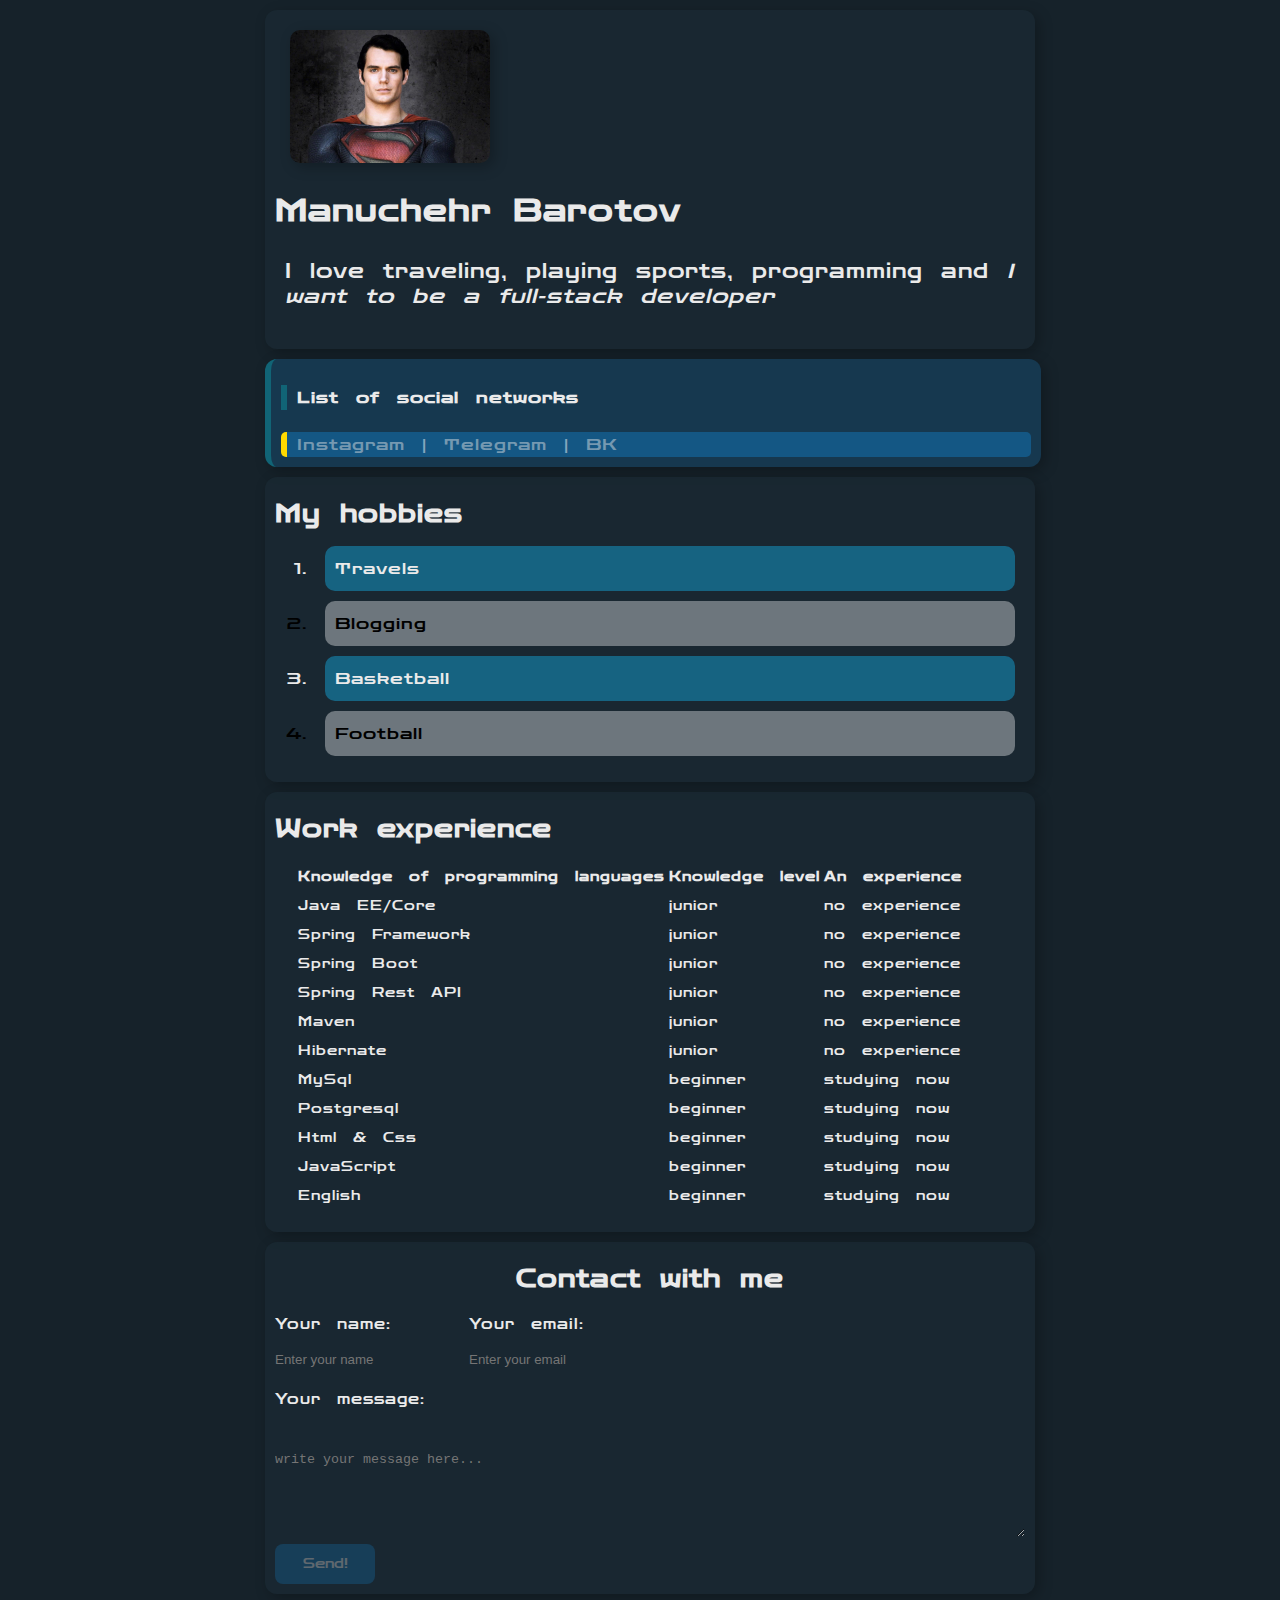
<file: index.html>
<!DOCTYPE html>
<html lang="en ru">
  <head>
    <meta charset="UTF-8" />
    <meta http-equiv="X-UA-Compatible" content="IE=edge" />
    <meta name="viewport" content="width=device-width, initial-scale=1.0" />
    <meta name="keywords" content="vladilen, cv, resume" />
    <meta name="description" content="Это сайт - резюме Баротова Манучехра" />
    <title>Barotov Manuchehr</title>
    <link rel="stylesheet" href="style.css" />
    <link rel="stylesheet" href="fonts.css" />
    <link rel="stylesheet" href="border.css" />
    <link rel="stylesheet" href="cards.css" />
    <link rel="stylesheet" href="linksFor.css">
    <link rel="stylesheet" href="tables_styles.css">
    <link rel="stylesheet" href="display.css">
    <link rel="stylesheet" href="media_for_index.css">
  </head>
  <body class="container contain">

    <div class="p content  font1 di" >
   
   
       
          <div class="cont2  ">
            <img
              class="imageRadius di"
              src="avatar.jpeg"
              alt="Barotov Manuchehr"
              width="200"
            />
            <h2>Manuchehr Barotov</h2>
          </div>

      
          <div class="cont2">

          <p>

            I love traveling, playing sports, programming and <em>I want to be a full-stack developer</em>
          
          </p>
        </div>
  
      
    


    </div>

    <div class="p content border4 di">
    <h4 class="border4">List of social networks</h4>

    <div class="border3">
    <a href="https://www.instagram.com/manu__one/" target="_blank">Instagram</a>
    |
    <a href="https://t.me/+4BTHw3Whq2xkZGMy" target="_blank">Telegram</a>
    |
    <a href="https://vk.com/skywalker_mb" target="_blank"> BK </a>
  </div>
</div>


    <div class="contain">
      <div class="p content di" >
        <h2>My hobbies</h2>

        <ol class="ol">
          <li class="color1">Travels</li>
          <li class="color2">Blogging</li>
          <li class="color4">Basketball</li>
          <li>Football</li>
        </ol>
      </div>



      <div class="p content di">
        <h2>Work experience</h2>

        <table class="table">
          <thead class="border2">
            <tr>
              <th>Knowledge of programming languages</th>
              <th>Knowledge level</th>
              <th>An experience</th>
            </tr>
          </thead>
          <tbody class="tbody">
            <tr>
              <td>Java EE/Core</td>
              <td>junior</td>
              <td>no experience</td>
            </tr>
            <tr>
              <td>Spring Framework</td>
              <td>junior</td>
              <td>no experience</td>
            </tr>
            <tr>
              <td>Spring Boot</td>
              <td>junior</td>
              <td>no experience</td>
            </tr>
            <tr>
              <td>Spring Rest API</td>
              <td>junior</td>
              <td>no experience</td>
            </tr>

            <tr>
              <td>Maven</td>
              <td>junior</td>
              <td>no experience</td>
            </tr>
            <tr>
              <td>Hibernate</td>
              <td>junior</td>
              <td>no experience</td>
            </tr>
            <tr>
              <td>MySql</td>
              <td>beginner</td>
              <td>studying now</td>
            </tr>
            <tr>
              <td>Postgresql</td>
              <td>beginner</td>
              <td>studying now</td>
            </tr>
            <tr>
              <td>Html & Css</td>
              <td>beginner</td>
              <td>studying now</td>
            </tr>

            <tr>
              <td>JavaScript</td>
              <td>beginner</td>
              <td>studying now</td>
            </tr>

            <tr>
              <td>English</td>
              <td>beginner</td>
              <td>studying now</td>
            </tr>

          </tbody>
        </table>
      </div>
    </div>

    <div class="p content  di form"> 
    <h2 >Contact with me</h2>

    <form action="/">
      <div class="form-row">
      <div class="form-group">
        <label for="name">Your name:</label>
        <input type="text" id="name" placeholder="Enter your name" />
      </div>

      <div class="form-group">
        <label for="email">Your email:</label>
        <input type="email" id="email" placeholder="Enter your email" />
      </div>
    </div>

      <div class="form-group">
        <label for="message">Your message:</label>
        <br />
        <textarea
          id="message"
          cols="20"
          rows="5"
          placeholder="write your message here..."
        ></textarea>
      </div>

      <input class="btn" id="send" type="submit" value="Send!" />
    </form>

  </div>

    <br />
    <br />
    <br />
    <br />
    <br />
  </body>
</html>
</file>
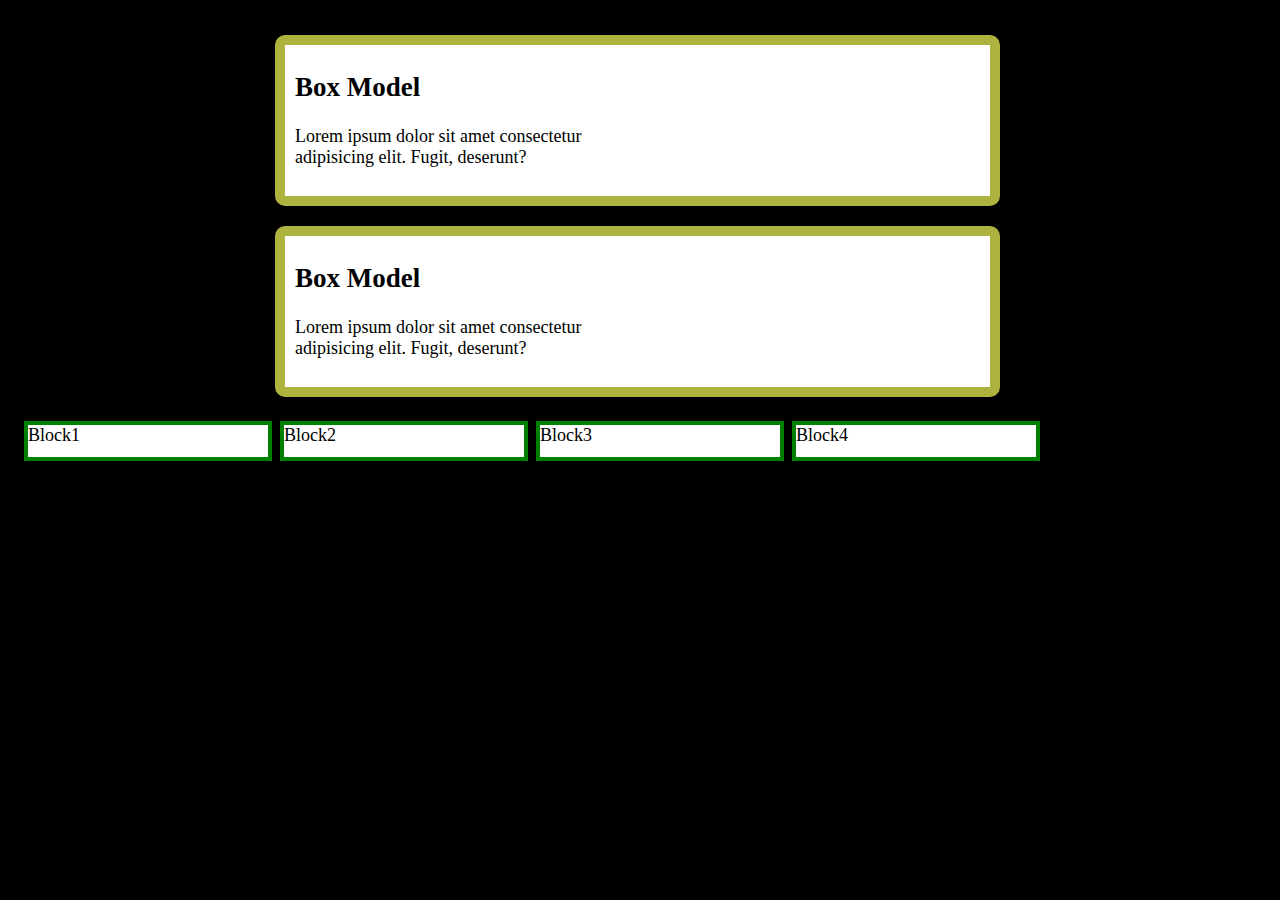
<file: box_model.html>
<!DOCTYPE html>
<html lang="en">
  <head>
    <meta charset="UTF-8" />
    <meta http-equiv="X-UA-Compatible" content="IE=edge" />
    <meta name="viewport" content="width=device-width, initial-scale=1.0" />
    <link rel="stylesheet" href="box-model.css" />
    <title>Box Model</title>
  </head>
  <body>
    <div class="container">
      <div class="bob">
        <h2>Box Model</h2>
        <p>
          Lorem ipsum dolor sit amet consectetur adipisicing elit. Fugit,
          deserunt?
        </p>
      </div>

      <div class="bob">
        <h2>Box Model</h2>
        <p>
          Lorem ipsum dolor sit amet consectetur adipisicing elit. Fugit,
          deserunt?
        </p>
      </div>
    </div>


    <div class="blocks">
        <div class="block">Block1</div>
        <div class="block">Block2</div>
        <div class="block">Block3</div>
        <div class="block">Block4</div>
    </div>
  </body>
</html>
</file>
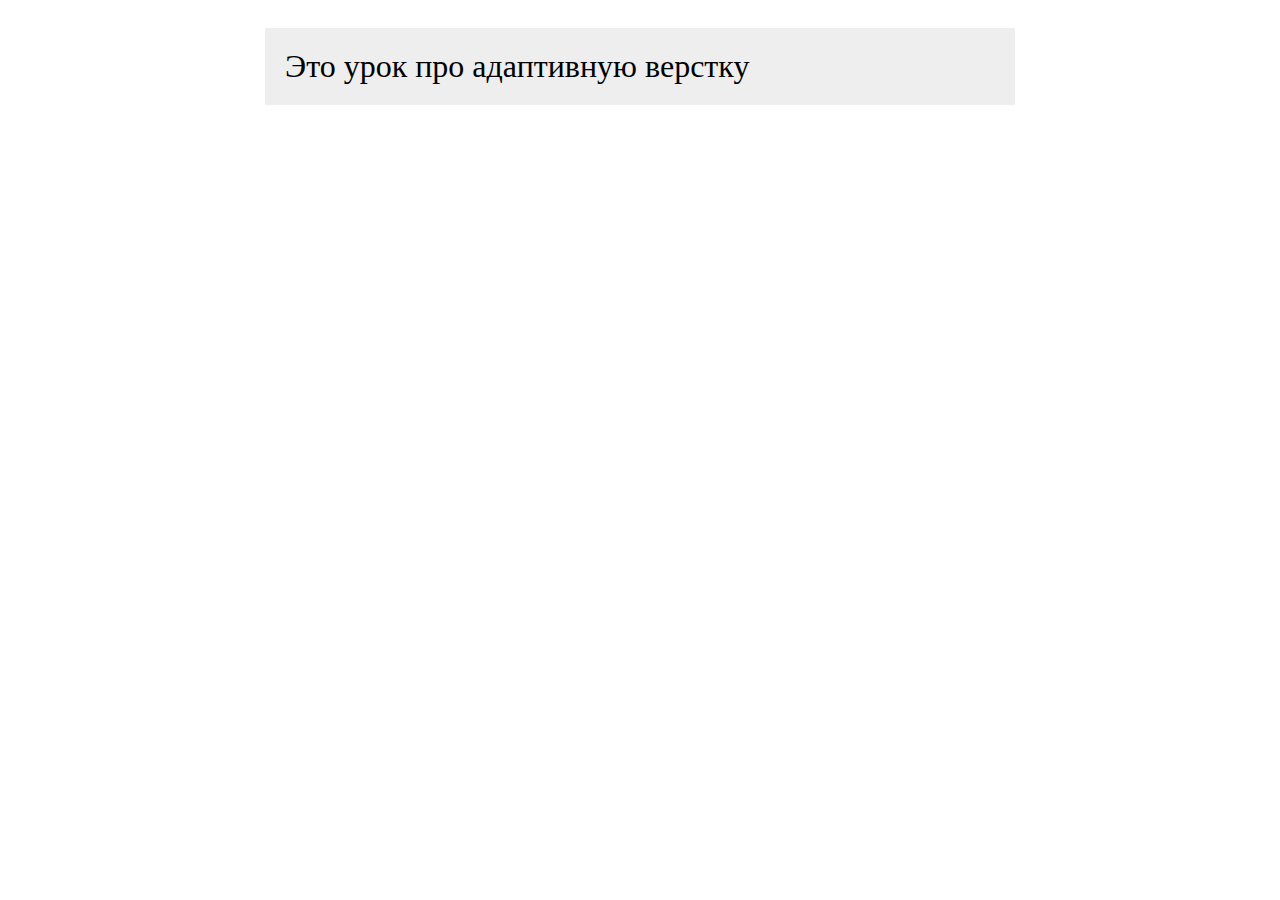
<file: media.html>
<!DOCTYPE html>
<html lang="en">
<head>
    <meta charset="UTF-8">
    <meta http-equiv="X-UA-Compatible" content="IE=edge">
    <meta name="viewport" content="width=device-width, initial-scale=1.0">
    <title>Media</title>
    <link rel="stylesheet" href="media.css">
</head>
<body>
    
    <div class="container">
        <div class="box">
            Это урок про адаптивную верстку
        </div>
    </div>
</body>
</html>
</file>
<file: style.css>
body {
    background: #16222A;  
    
    /* background-color: rgb(205, 163, 152); */
    color: rgba(168, 100, 82, 1);
}

p{
    padding: 10px;
}

.p{
    margin-top:10px;
    color: #eaeaea;
    background-color: #2337444c;
    /* background-color:  rgba(168, 100, 82, 1);; */
    border-radius: 12px;
    box-shadow: 4px 4px 14px rgba(0, 0, 0, 0.25);
}
.imageRadius{
    border-radius: 10px;
    box-shadow: 4px 4px 14px rgba(0, 0, 0, 0.25);
    margin: 15px;
    margin-left: 15px;
    margin-bottom: 5px;
}

.content{
    padding: 5px 10px 10px 10px;
    width:100%;
}

.cont1{
   
   width: 100%;
    height: 100px;
    margin:4px;
}

.cont2 .cont1{
    width: 20%;
   margin:auto;
    box-sizing: border-box;


}
h1{
    font-size: 70px;
    color: #fff;
}

header{
    border: 1px solid grey;
}

.card p {
    font-size: 25px;
}
.card{
    margin:auto;
    max-width: 400px;
    padding: 10px;
    background:#fff;
    margin-bottom: 10px;
}

#hed{
    margin:auto;
    background: #eee;
    padding: 10px;
    border-radius: 10px;
    margin-bottom: 10px;
    width: 500px;
}
.html{
    
    background: orange;
    font-size: 20px;
    color:green;
    border-radius: 16px;
}

.css{
    background: green;
    font-size: 20px;
    color: orange;
    border-radius: 10px;
}

#header , .card, .css{
    margin-bottom: 10px;
    
} 

.container{
    max-width: 750px;
    margin:auto;
}
</file>
<file: fonts.css>
@import url('https://fonts.googleapis.com/css2?family=La+Belle+Aurore&display=swap');
@import url('https://fonts.googleapis.com/css2?family=Zen+Dots&display=swap');
body{
    /* font-family: 'Segoe UI', Tahoma, Geneva, Verdana, sans-serif; */
    /* font-family:La Belle Aurore, sans-serif ; */
    font-family:Zen Dots, sans-serif;
    font-size: 16px;
    line-height: 25px;
    font-weight:normal;
    /* text-decoration:underline; */
    /* font-style: italic; */
    letter-spacing: 1px;
    word-spacing: 10px;
}

.font1{
    font-size: 20px;
    font-weight: normal;
    font-weight: 10px;
}
</file>
<file: border.css>
.border1{
    border-width: 3px;
    border-style: solid;
    border-color: rgb(48, 64, 49);
    border-radius: 16px;
    border-bottom: 15px;
    border-top: 10px;
}

.border2{
    border: 2px solid darkcyan;
    border-radius: 16px;
    align-items: center;
}


.border3{
    border-left: 6px solid rgb(255, 217, 0);
    background:#1373b388;
    padding-left:10px;
    color:rgba(255, 255, 255, 0.495);
    border-radius:5px;
}

.border4{
    border-left: 6px solid rgb(17, 100, 118);
    background: #16384f; 
    padding-left:10px;
}
</file>
<file: cards.css>
.card8{
background: #06beb6;  /* fallback for old browsers */
background: -webkit-linear-gradient(to top, #48b1bf, #06beb6);  /* Chrome 10-25, Safari 5.1-6 */
background: linear-gradient(to top, #48b1bf, #06beb6); /* W3C, IE 10+/ Edge, Firefox 16+, Chrome 26+, Opera 12+, Safari 7+ */
border-radius: 16px;
}

.card3{
background: #CB356B;  /* fallback for old browsers */
background: -webkit-linear-gradient(to top, #BD3F32, #CB356B);  /* Chrome 10-25, Safari 5.1-6 */
background: linear-gradient(to top, #BD3F32, #CB356B); /* W3C, IE 10+/ Edge, Firefox 16+, Chrome 26+, Opera 12+, Safari 7+ */
border-radius: 16px;
}
</file>
<file: linksFor.css>
div{
   transition: all 0.5s; 
}
.di:hover{
    box-shadow: 4px 4px 14px rgba(5, 145, 246, 20);
    size: 1.2rem;
    box-sizing: content-box;
    transition: all 1s;
}

.btn{
    height: 40px;
    width: 100px;
    border-radius: 8px;
    border:none;
    background: #1373b3;
    color:white;
    font-family: inherit;
    opacity:0.3;
}

.btn:hover{
    opacity:1;
    box-shadow: 4px 4px 14px #13b3a3;
    font-size: 1.5rem;
    width: 120px;
    transition: 0.5s;
    position: relative;
}

.btn:active{
    color:#18b313;
}

.btn:visited{
    color: blue;
}

a{
    color: #e4e4e47a;
    text-decoration: none;
}

a:hover{
    color:#d6970e;
    font-size: 1.3rem;
    transition: 0.5s;
}

a:visited{
    color: #4193ff;
}

a:active{
    color:blue;
}
</file>
<file: tables_styles.css>
.table{
    margin:10px;
    padding-left:10px;
    font-size: small;
}

.table  td:hover{
    border-radius: 10px;
    padding:5px;
    margin: 15px;
    box-shadow: 4px 4px 14px rgba(5, 145, 246, 20);
    background-color: rgba(5, 145, 246, 20) ;
    transition: all 1s;
}

.ol li:nth-child(even){
    margin: 10px;
    padding:10px;
    background: rgba(255, 255, 255, 0.367);
    border-radius: 10px;
    color:black;
}

.ol li:nth-child(odd){
    margin: 10px;
    padding:10px;
    background: rgba(23, 102, 133, 0.964);
    border-radius: 10px;
}

.ol li:nth-child(odd):hover{
    box-shadow: 4px 4px 14px rgba(5, 145, 246, 20);
    transition:all 1s;
}
.ol li:nth-child(even):hover{
    box-shadow: 4px 4px 14px rgba(5, 145, 246, 20);
    transition:all 1s;
    
}

.border2 td{
    padding: 10px;
}
</file>
<file: display.css>
.inline li{
    display: inline; 
    list-style: none;
}

.box{
    width: 33%;
    border: 1px solid black;
    background-color:rgb(47, 64, 91); 
    display: inline-block;
    box-sizing: border-box;
}

.img{
    width: 250px;
    border-radius: 100px;
    margin: 40px auto;
    display: block;
}

.im{
    width:50px;
    margin:10px;
    border-radius: 100px;

}

.inl {
    display: flex;
}

.par{
    width: 400px;
}

.form h2{
    text-align: center;
}

.form-group label{
    display: block;
    font-size:14px ;

}

.form-row{
    margin-bottom: 10px;
    margin-right:20px;
    width: 50;
}

.form-row .form-group{
    display: inline-block;
}

.form-group input , .form-group textarea{
    width: 100%;
    box-sizing: border-box;
    border: none;
    background: transparent;
    border-bottom: 1px;
    padding:15px 0 10px;
    outline: none;
}
</file>
<file: media_for_index.css>
@media (max-width:650px){
    .contain div{
        margin: 5px;
        font-size: 10px;
        padding: 10px;
        text-align: center;
        display: block;
    }
    .contain h2{
        text-align: center;
        font-size: 1.5rem;
    }

    .contain{
        margin: 5px 5px 5px 5px;
        text-align: center;
        margin-bottom: 5px;
    
    }

    .cont2{
        align-items: center;
    }
}

@media(max-width:650px){
    .form-row label{
        display: block;
        padding: 0;
        margin: 0;
        width: 100%;
    }
}

@media(max-width:650px){
    .form input{
        display: block;
        width: 100%;
        background-color: azure;
        text-align: center;
        border-radius: 36px;
    }

    .form textarea{
        display: block;
        background-color: aliceblue;
        border-radius: 10px;
        text-align: center;
    }


    #send{
        display: block;
        color: black;
        background-color: antiquewhite;
        width: 100%;
    }
}

@media(max-width:650px){

   
    .border2 td{
        display: block;
        width: 100%;
        margin-left: 0;
        padding: 0;
    }

    .table thead{
        font-size: 0.6rem;
        border-bottom: 1px solid white;
    }
}


@media(max-width:650px){
    .tbody tr{
        margin  :auto;
        font-size: 0.6rem;
    }

    
}
</file>
<file: box-model.css>
body{
    background-color: black;
    color: white;
    font-size: 18px;
    margin: 5px;
    padding:15px;
}


.container{
    max-width: 750px;
    margin: auto;
}

.bob{
    background:white ;
    color: black;
    border-radius: 10px;
    padding:15px;
    border: 10px solid rgb(174, 178, 62);
    margin:15px;
    padding-left: 10px;
    padding-right:400px;
    padding-top:5px;
    padding-bottom: 10px;
    margin-bottom: 20px;
    margin-left: 10px;
}

.blocks{
    width: 100%;
    background: white;
    color: black;
}

.blocks .block{
    
    width: 20%;
    margin:auto;
    background: white;
    color:black;
    height: 40px;
    float: left;
    border: 4px solid green;
    margin:4px;
    box-sizing: border-box;
}
</file>
<file: media.css>
.container{
    max-width: 750px;
    padding-top: 20px;
    margin: auto;
}

.box{
    padding: 20px;
    background: #eee;
    font-size: 2rem;
}

@media (max-width:500px) {
    .box{
        font-size: 1.5rem;
        padding: 0;
        text-align: center;
    }
}
</file>
